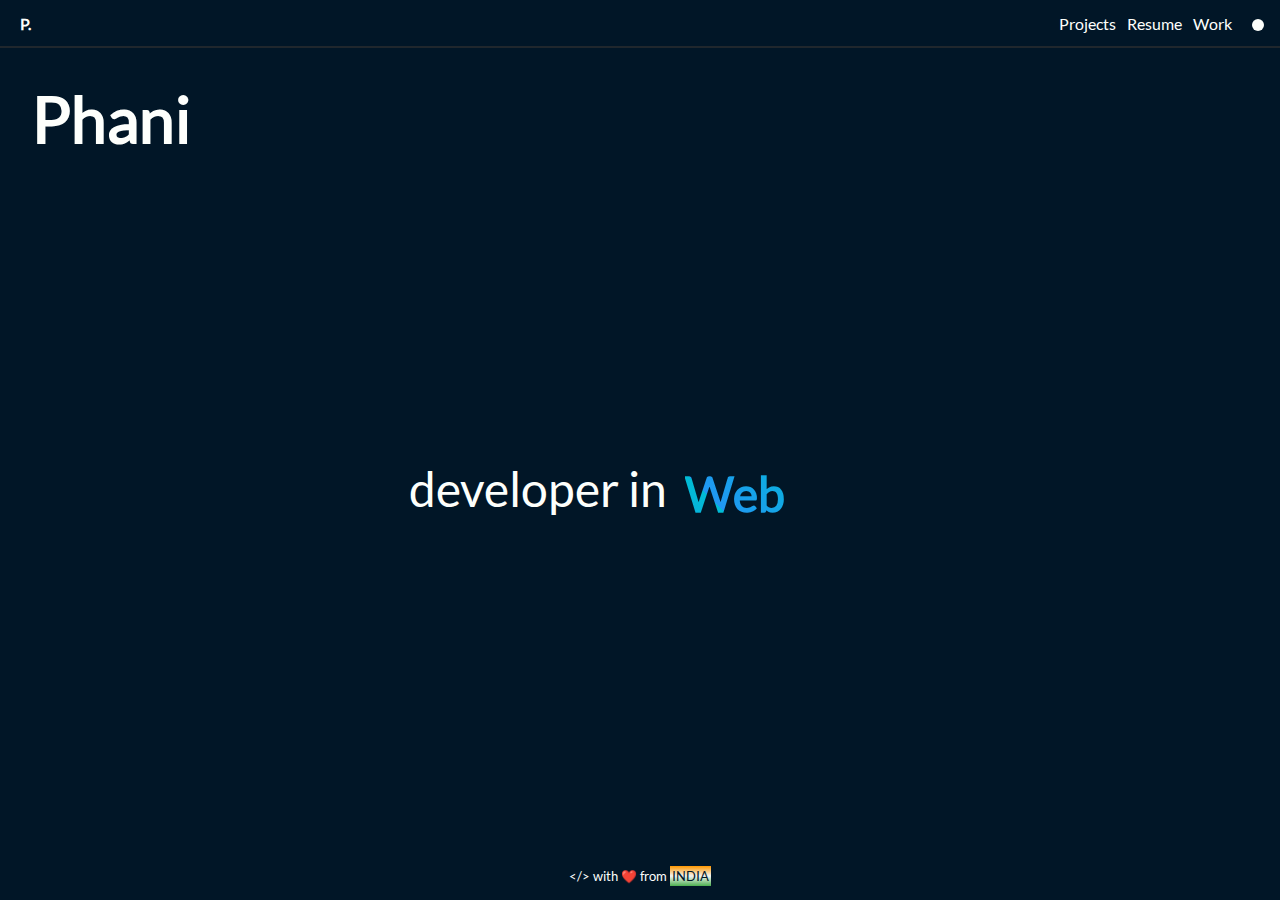
<file: index.html>
<!DOCTYPE html>
<html lang="en">
  <head>
    <meta charset="utf-8" />
    <meta
      name="viewport"
      content="width=device-width, initial-scale=1.0, user-scalable=no"
    />
    <meta name="description" content="Phani Freelance Developer" />
    <meta
      name="author"
      content="Phani, Phani Freelancer, Freelance, Freelance Developer, Developer, Angular, Rails, Sql, Frameworks "
    />

    <title>Phani</title>
    <link rel="stylesheet" href="public/css/common.css" />
    <link rel="stylesheet" href="public/css/style.css" />
    <link rel="stylesheet" href="public/css/animations.css" />
    <!-- IE8 support for HTML5 elements and media queries -->
    <!--[if lt IE 9]>
      <script src="https://oss.maxcdn.com/libs/html5shiv/3.7.0/html5shiv.js"></script>
      <script src="https://oss.maxcdn.com/libs/respond.js/1.3.0/respond.min.js"></script>
    <![endif]-->
  </head>
  <body class="flex layoutColumn column">
    <header class="flex alignCenter justifyCenter pad16">
      <b><a href="/#home">P.</a></b>
      <div class="column"></div>
      <div class="pad16">
        <a target="_blank" href="./projects/">Projects</a>
        <a target="_blank" href="./resume.doc/">Resume</a>
        <a href="/#work">Work</a>
      </div>
      <div>
        <div
          role="button"
          title="Dark theme"
          class="pointer theme-picker"
          data-value="dark"
        ></div>
        <div
          role="button"
          title="Light theme"
          class="pointer theme-picker"
          data-value="light"
        ></div>
      </div>
    </header>
    <!-- <canvas id="canvas"> </canvas> -->
    <div
      tabindex="0"
      class="flex layoutColumn pad32 column component"
      id="home"
    >
      <div class="title">Phani</div>
      <div class="flex justifyCenter alignCenter home-welcome">
        developer in &nbsp;
        <div class="slider-container tech-slider">
          <div class="slider">
            <div>Web</div>
            <div>Fullstack</div>
            <div>UI</div>
            <div>BE</div>
            <div>Ruby</div>
            <div>Scala</div>
            <div>.Net</div>
            <div>Angular</div>
            <div>React</div>
          </div>
        </div>
      </div>
    </div>

    <div tabindex="0" class="flex layoutColumn column component" id="work">
      <div class="title">Work</div>
      <div class="column timeline-container">
        <div class="flex timeline">
          <div class="timeline-point selected" data-year="'20">
            <div class="subtitle">2020</div>
            <div>Optum a UHG Company</div>
            <div>
              Scala, Angular, React.
            </div>
            <p>
              <b>Software Engineer Lead</b> at Optum Global Solutions.<br />
              Working on Rally Health Applications<br />
              Building apps helps to overcome real world scenarios like weight
              loss, <br />
              health tracking, quitting tobacco, living with diabetis and
              others.
            </p>
          </div>
          <div class="timeline-point" data-year="'18">
            <div class="subtitle">2018-20</div>
            <div>Citicorp a Citibank Company</div>
            <div>
              .Net, Angular, React, Grafana.
            </div>
            <p>
              <b>Manager</b> at Citicorp Services India Private Limited.<br />
              Worked on multiple applications dealing with Forieng Exchange.<br />
              Applications are helpful for predicting the future prices<br />
              with respect to another currency.
            </p>
          </div>
          <div class="timeline-point" data-year="'15">
            <div class="subtitle">2015-18</div>
            <div>HCL at client Google</div>
            <div>
              Angular, Wiz.
            </div>
            <p>
              <b>Technical Lead</b> at HCL Technologies Limited with client
              Google.<br />
              Worked on multiple internal applications at Google.<br />
              Applications are used for quality analysis of the customer
              support,<br />
              AD reviewing tool etc.
            </p>
          </div>
          <div class="timeline-point" data-year="'15">
            <div class="subtitle">2015-16</div>
            <div>Yopickup</div>
            <div>
              Ruby, Rails.
            </div>
            <p>
              <b>Founding member</b> at Yopickup .<br />
              Yopickup is a Ridesharing mobile app <br />
              Build API for the APP.
            </p>
          </div>
          <div class="timeline-point" data-year="'15">
            <div class="subtitle">2015</div>
            <div>Brightsparks</div>
            <div>
              Angular, Ruby, Rails, Ionic, PHP, Wordpress.
            </div>
            <p>
              <b>Senior Software Engineering</b> at Brightsparks Software
              Private Limited.<br />
              Worked on multiple application for client in US and
              Ireland.<br />
              Applications built belong to various domains include
              E-Commerce, Sports, Hotel Booking<br />
              Developed Complete Web Apps and Ionic mobile apps.
            </p>
          </div>
          <div class="timeline-point" data-year="'14">
            <div class="subtitle">2014-15</div>
            <div>Heresy Infotech</div>
            <div>
              Angular, Ruby, Rails, Ionic, PHP, Wordpress.
            </div>
            <p>
              <b>Software Engineer</b> at Heresy Infotech Private Limited.<br />
              Built applications in various domains includes E-Commerce, Online
              examinations, <br />
              Point of Sale etc.
            </p>
          </div>
          <div class="timeline-point" data-year="'12">
            <div class="subtitle">2012-14</div>
            <div>C Family</div>
            <div>
              Java, PHP.
            </div>
            <p>
              <b>Software Developer</b> at C Family.<br />
              Build applications in domains includes Student management,<br />
              Point of Sale etc.
            </p>
          </div>
          <div class="timeline-point" data-year="'12">
            <div class="subtitle">2012</div>
            <div>Bachelors in Electronics and Computer Engineering</div>
            <p>
              Completed Bachelors from P.V.P Siddhartha Institute of Technology, </br>
              with an aggregate of 76%.
            </p>
          </div>
          <div class="timeline-point" data-year="'91">
            <div class="subtitle">1991</div>
            <div>Hello World!</div>
          </div>
        </div>
      </div>
      <div class="timeline-overview flex">
        <div class="timeline-overview__point-indicator"></div>
        <div
          role="button"
          data-index="0"
          class="timeline-overview__point pointer selected"
        >
          2020
        </div>
        <div
          role="button"
          data-index="1"
          class="timeline-overview__point pointer"
        >
          2018-20
        </div>
        <div
          role="button"
          data-index="2"
          class="timeline-overview__point pointer"
        >
          2015-18
        </div>
        <div
          role="button"
          data-index="3"
          class="timeline-overview__point pointer"
        >
          2015-16
        </div>
        <div
          role="button"
          data-index="4"
          class="timeline-overview__point pointer"
        >
          2015
        </div>
        <div
          role="button"
          data-index="5"
          class="timeline-overview__point pointer"
        >
          2014-15
        </div>
        <div
          role="button"
          data-index="6"
          class="timeline-overview__point pointer"
        >
          2012-14
        </div>
        <div
          role="button"
          data-index="7"
          class="timeline-overview__point pointer"
        >
          2012
        </div>
        <div
          role="button"
          data-index="8"
          class="timeline-overview__point pointer"
        >
          1991
        </div>
      </div>
    </div>

    <footer class="pad16 flex justifyCenter">
      <small> &lt;/&gt; with ❤️ from <bold class="india">INDIA</bold> </small>
    </footer>

    <script src="public/js/main.js"></script>
    <script src="public/js/timeline.js"></script>
    <!-- <script src="public/js/canvas.js"></script> -->
  </body>
</html>
</file>
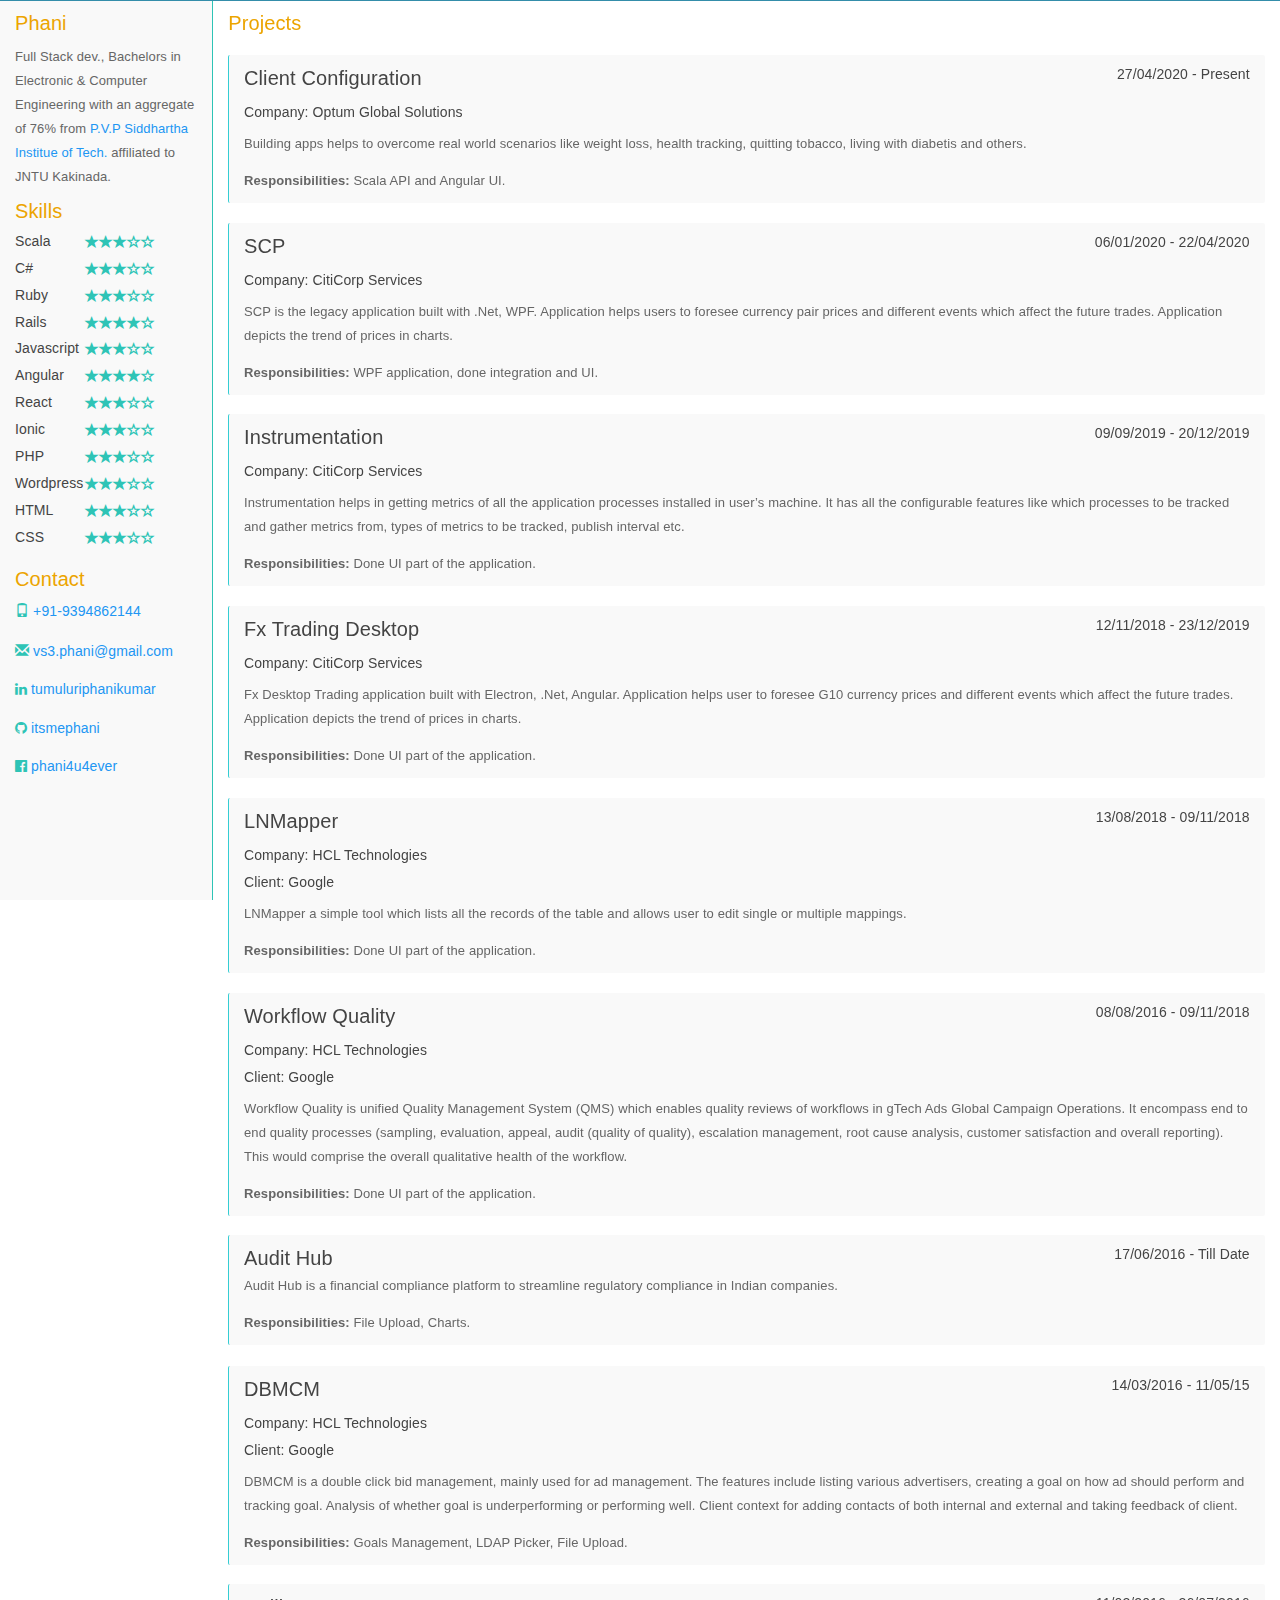
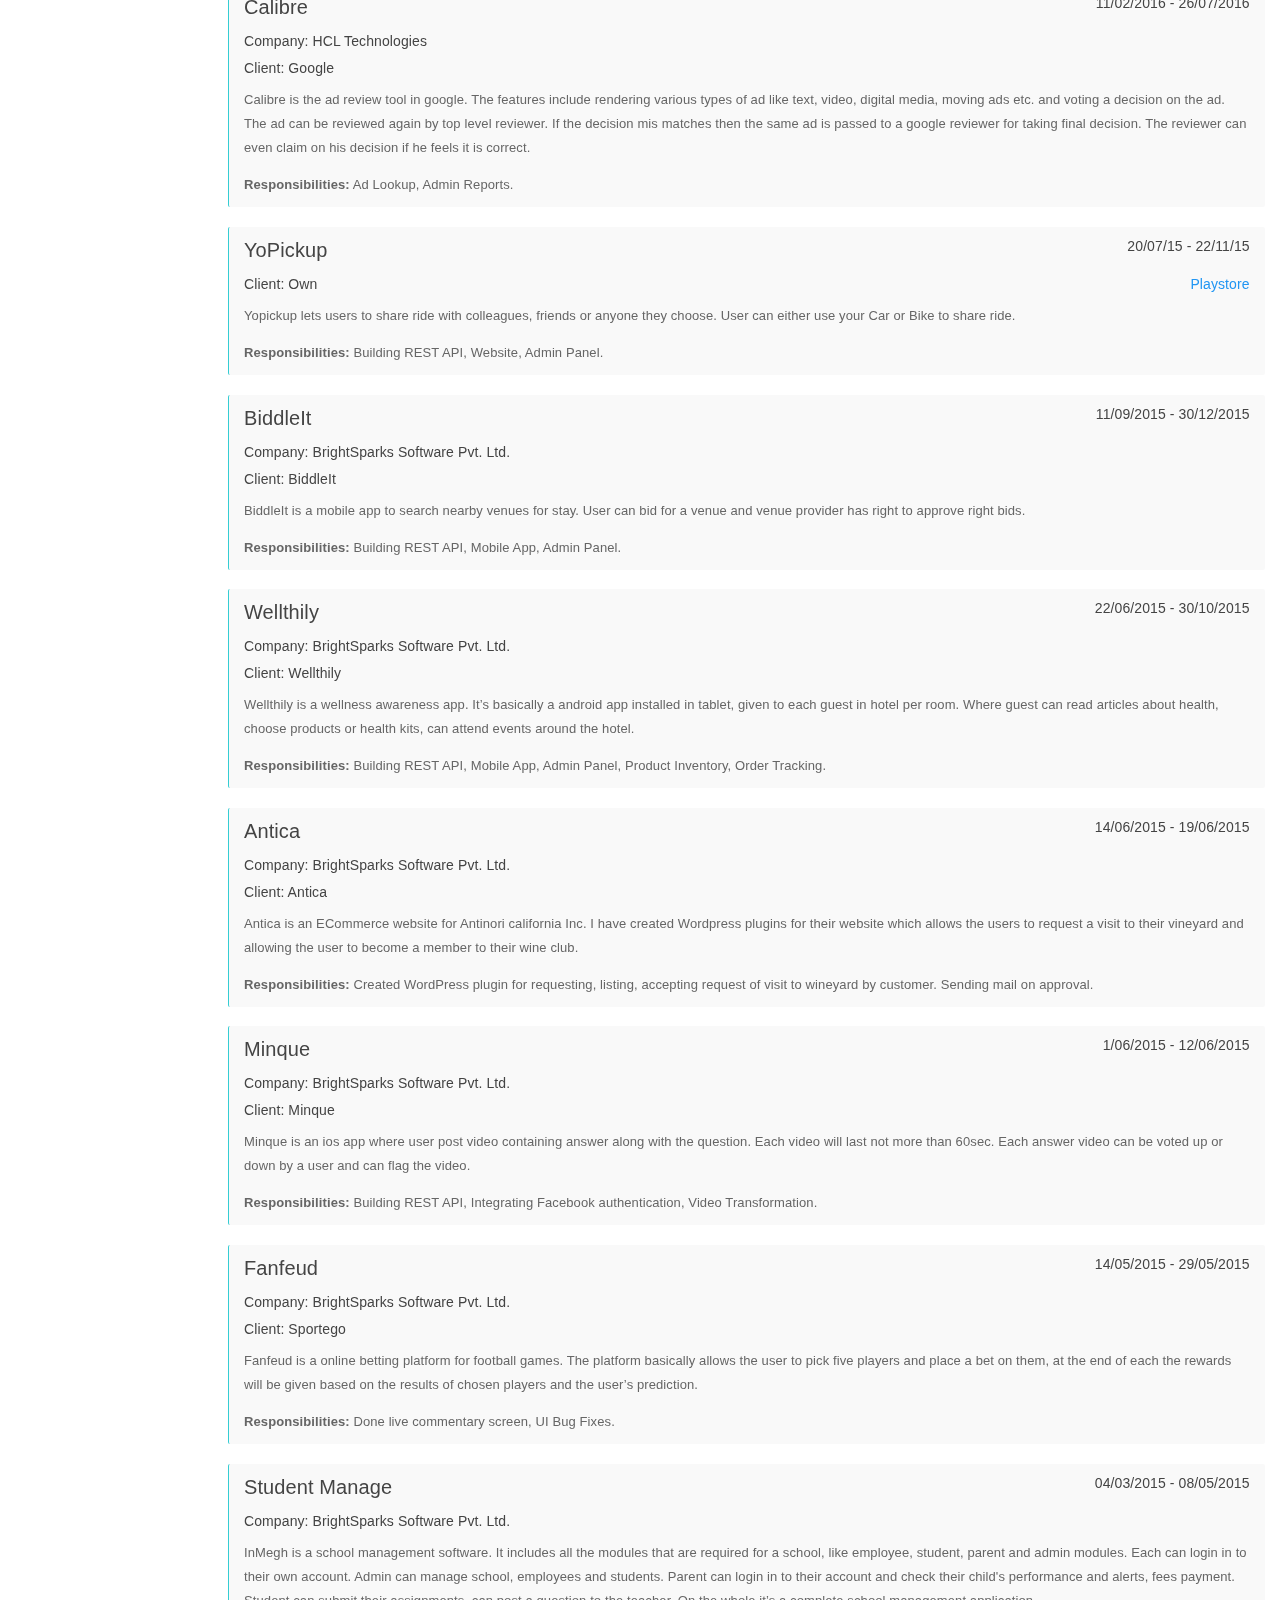
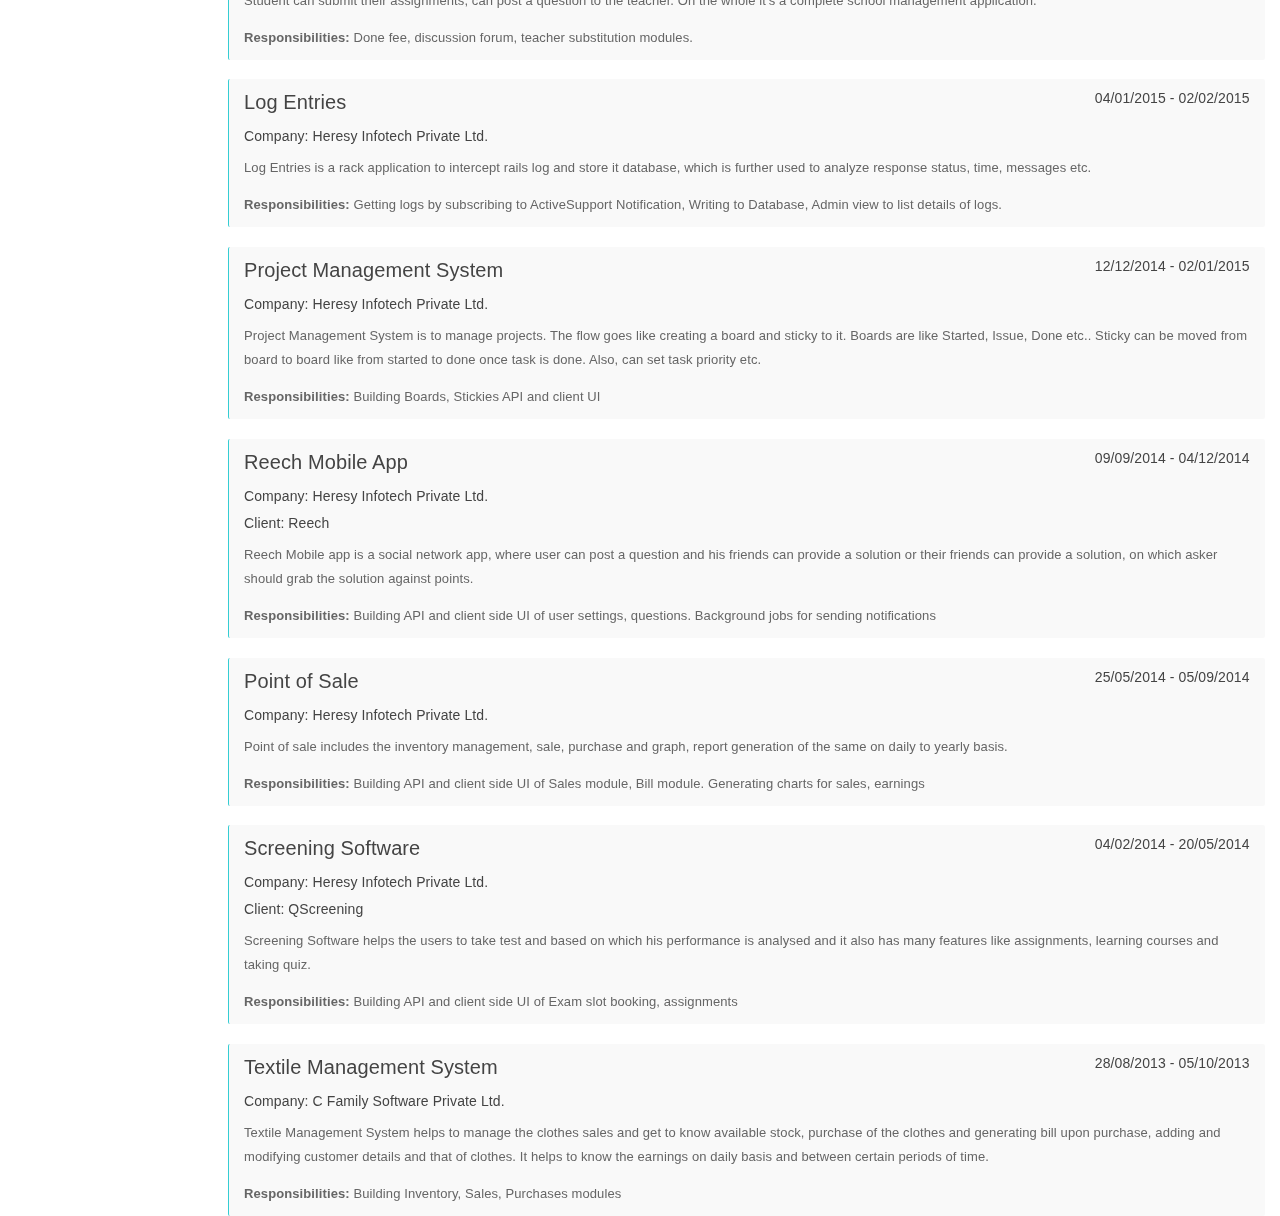
<file: projects/index.html>
<html>
  <head>
    <link rel="stylesheet" type="text/css" href="css/bootstrap.min.css"></link>
    <link rel="stylesheet" type="text/css" href="css/font-awesome.min.css"></link>
    <!--<link rel="stylesheet" type="text/css" href="css/font-family.css"></link>-->
    <link rel="stylesheet" type="text/css" href="css/style.css"></link>
    <link rel="stylesheet" type="text/css" media="print" href="css/print.css"></link>
  </head>
  <body>
    <topbar></topbar>
    <div class="row" id="components">
      <sidebar class="col col-xs-12 col-sm-3 col-md-2 col-lg-2"></sidebar>
      <profile class="col col-xs-12 col-sm-offset-3 col-sm-9 col-md-offset-2 col-md-10 col-lg-offset-2 col-lg-10"></profile>
    </div>


    <script type="text/javascript" src="js/components.js"></script>
    <script type="text/javascript" src="js/projects.js"></script>
    <script type="text/javascript" src="js/star-rating.js"></script>
  </body>
</html>
</file>
<file: public/css/common.css>
:root {
  /* colors */
  --light: #fdfffc;
  --fade-light: #ddd;
  --visible-light: #cac4c4;
  --visible-dark: #474d50;
  --dark: #011627;
  --fade-dark: #20272d;
  --success: #2ec4b6;
  --danger: #e71d36;
  --warning: #ff9f1c;
}

.flex {
  display: flex;
}

.layoutRow {
  flex-direction: row;
}

.layoutColumn {
  flex-direction: column;
}

.column {
  flex: 1;
}

.justifyCenter {
  justify-content: center;
}

.alignCenter {
  align-items: center;
}

.light {
  color: var(--light);
}

.dark {
  color: var(--dark);
}

.success {
  color: var(--success);
}

.warning {
  color: var(--warning);
}

.danger {
  color: var(--danger);
}

.bgLight {
  background-color: var(--light);
}

.bgDark {
  background-color: var(--dark);
}

.bgSuccess {
  background-color: var(--success);
}

.bgWarning {
  background-color: var(--warning);
}

.bgDanger {
  background-color: var(--danger);
}

.bold {
  font-weight: bold;
}

small,
.small {
  font-size: 0.8rem;
}

.pad16 {
  padding: 16px;
}

.pad32 {
  padding: 32px;
}

.pointer {
  cursor: pointer;
}

a {
  color: inherit;
  text-decoration: none;
  cursor: pointer;
}

a:hover {
  font-weight: bold;
}

p {
  line-height: 2;
}

.hidden,
[hidden] {
  display: none;
}
</file>
<file: public/css/style.css>
@font-face {
  font-family: Lato;
  src: url(/public/fonts/Lato-Regular.ttf);
}

* {
  box-sizing: border-box;
}

html,
body {
  background-color: var(--light);
  margin: 0;
  padding: 0;
  width: 100%;
  height: 100%;
  font-family: Lato, sans-serif;
  font-size: 16px;
  overflow: hidden;
  -webkit-font-smoothing: antialiased;
  -moz-osx-font-smoothing: grayscale;
}

body.light {
  color: var(--dark);
}

body.dark {
  background-color: var(--dark);
  color: var(--light);
}

header {
  border-bottom: 2px solid var(--fade-light);
}

.dark header {
  border-bottom: 2px solid var(--fade-dark);
}

header a {
  margin: 0 4px;
}

header,
footer {
  height: 48px;
}

.main-container {
  position: absolute;
  top: 0;
  left: 0;
  height: 100%;
  width: 100%;
}

.title {
  font-size: 4rem;
  font-weight: bold;
  position: relative;
}

.subtitle {
  font-size: 3rem;
  font-weight: bold;
  position: relative;
}

.theme-picker {
  height: 12px;
  width: 12px;
  border-radius: 50%;
  position: relative;
  top: 2px;
}

.theme-picker:hover {
  transform: scale(1.1);
}

.theme-picker[data-value="light"] {
  background-color: var(--light);
}

.theme-picker[data-value="dark"] {
  background-color: var(--dark);
}

.slider-container {
  overflow-y: hidden;
}

.slider-container .slider {
  animation: slideUp 10s ease-in-out infinite alternate;
  background-image: repeating-linear-gradient(45deg, #2196f3, #00bcd4 100px);
  background-clip: text;
  -webkit-background-clip: text;
  font-weight: bold;
  color: transparent;
}

.tech-slider {
  height: 3rem;
  font-weight: bold;
}

.tech-slider .slider div {
  height: 3rem;
}

.india {
  background: linear-gradient(#ff9800, #f3f3f3, #4caf50);
  color: var(--dark);
  padding: 2px;
}

.home-welcome {
  font-size: 3rem;
  height: 100%;
  flex-wrap: wrap;
  align-content: center;
}

#home:focus,
#work:focus {
  outline: none;
}

/* work */
#work .title {
  padding: 32px 32px 0;
}

.timeline-container {
  overflow: hidden;
}

.timeline-container .timeline {
  width: 100%;
  height: 100%;
  transition: transform 0.5s cubic-bezier(0.77, 0, 0.175, 1);
}

.timeline .timeline-point {
  flex-shrink: 0;
  width: calc(100% - 32px);
  border: 1px solid var(--fade-light);
  margin: 16px;
  padding: 16px;
  border-radius: 2px;
  position: relative;
  overflow-y: auto;
  overflow-x: hidden;
}

.dark .timeline .timeline-point {
  border: 1px solid var(--fade-dark);
}

.timeline .timeline-point::after {
  content: attr(data-year);
  color: var(--fade-light);
  position: absolute;
  right: -1rem;
  bottom: 0;
  font-size: 12rem;
  opacity: 0.44;
  font-weight: bold;
}

.dark .timeline .timeline-point::after {
  color: var(--fade-dark);
}

.timeline-overview {
  justify-content: space-between;
  border-top: 1px solid;
  padding-top: 6px;
  margin: 0 16px;
  font-size: small;
  color: var(--visible-light);
  position: relative;
}

.timeline-overview__point-indicator {
  background: var(--danger);
  top: -4px;
  position: absolute;
  left: 0;
  font-size: 4rem;
  line-height: 0;
  transition: transform 0.5s ease-in;
  height: 4px;
  width: 16px;
  border-radius: 2px;
}

.dark .timeline-overview {
  color: var(--visible-dark);
}

.timeline-overview__point {
  position: relative;
  text-align: center;
  font-size: 0.75rem;
}

.timeline-overview__point.selected {
  transition: color 1s ease;
  color: var(--fade-dark);
}

.dark .timeline-overview__point.selected {
  color: var(--fade-light);
}

.component {
  display: none;
  height: calc(100% - 96px);
}

/* Element whose id is same as url hash. */
:target {
  display: flex !important;
}
</file>
<file: public/css/animations.css>
@keyframes blink {
  from {
    opacity: 0.1;
  }
  to {
    opacity: 0.99;
  }
}

@keyframes slideUp {
  from {
    transform: translateY(0%);
  }
  to {
    transform: translateY(calc(-100% + 2.56rem));
  }
}
</file>
<file: projects/css/font-family.css>
/* latin */
@font-face {
  font-family: 'Cookie';
  font-style: normal;
  font-weight: 400;
  src: local('Cookie-Regular'), url(../fonts/crMuSvy3krjox1JAKfe7Ew.woff2) format('woff2');
  unicode-range: U+0000-00FF, U+0131, U+0152-0153, U+02C6, U+02DA, U+02DC, U+2000-206F, U+2074, U+20AC, U+2212, U+2215, U+E0FF, U+EFFD, U+F000;
}

.cookie {
  font-family: 'Cookie', cursive;
}
</file>
<file: projects/css/style.css>
html, body {
  margin: 0;
  padding: 0;
  font-family: 'Open Sans', sans-serif;
}

topbar {
  position: fixed;
  width: 100%;
  left: 0;
  top: 0;
  border-top: 1px solid #348daa;
  z-index: 1;
}

body::-webkit-scrollbar {
    width: 5px;
}
 
body::-webkit-scrollbar-track {
    -webkit-box-shadow: inset 0 0 6px rgba(0,0,0,0.3);
    box-shadow: inset 0 0 6px rgba(0,0,0,0.3);
}
 
body::-webkit-scrollbar-thumb {
  background-color: #2EC4B6;
  outline: 1px solid #f5f7f9;
}

/** colors */
.yellow {
  color: #ECA400
}

.blue{
  color: #348daa;
}

.light-blue {
  color: #f5f7f9;
}

.green, [star-rating] .glyphicon, a:hover {
  color: #2EC4B6;
}

a, a:hover, a:visited, a:focus, a:active {
  text-decoration: none;
}

[star-rating] {
  position: absolute;
  left: 40%;
}


/** spacing */
.m-b-0 {
  margin-bottom: 0;
}

/* bootstrap overrides*/
.row {
  margin-left: 0;
  margin-right: 0;
}

/* components */

/* sidebar */
sidebar {
  display: flex;
  height: 100%;
  background-color: #f9f9f9;
  border-right: 1px solid #2EC4B6;
  position: fixed !important;
}

sidebar aside {
  width: 100%;
}

/*sidebar .social-contact {
  position: absolute;
  width: 100%;
  Bottom: 0;
  left: 0;
  padding: 0 15px 5px 15px;
}*/

/** profile **/
profile {
  padding: 0 5%;
}

profile projects {
  display: flex;
  height: 100%;
  flex-direction: column;
}

profile projects project {
  border-left: 1px solid #34cdd3;
  background: #f9f9f9;
  margin: 10px 0;
  padding-bottom: 10px;
  border-radius: 2px;
  -webkit-transition: box-shadow 2s cubic-bezier(0.25, 0.46, 0.45, 0.94);
  -moz-transition: box-shadow 2s cubic-bezier(0.075, 0.82, 0.165, 1);
  transition: box-shadow 2s cubic-bezier(0.075, 0.82, 0.165, 1);
  box-sizing: content-box;
  /*opacity: 0.01;*/
  /*animation: swipe-in 2s ease-out forwards;*/
  will-change: transform;
}

profile projects project h5 {
  margin-bottom: 0;
}

profile projects project .PROJECTSPAN_CLASS {
  line-height: 20px;
}

profile projects project:hover {
  box-shadow: 2px 4px 20px 2px #dfdfdf;
}


/** animations */
@-webkit-keyframes swipe-in {
  from {
    transform: translate3d(0, 100%, 0);
  }
  to {
    opacity: 0.99;
    transform: translate3d(0, 0, 0);
  }
}

@keyframes swipe-in {
  from {
    transform: translate3d(0, 100%, 0);
  }
  to {
    opacity: 1;
    transform: translate3d(0, 0, 0);
  }
}
</file>
<file: projects/css/print.css>
@media print {

  topbar {
    border-top: 1px solid #2EC4B6;
  }

  sidebar {
    position: initial !important;
    border: 1px solid #2EC4B6;
  }

  profile .projects-header, profile .row {
    margin-left: -15px;
    margin-right: -15px;
  }

  profile projects project {
    border-bottom: 1px solid black;
    border-left: 0;
  }

}
</file>
